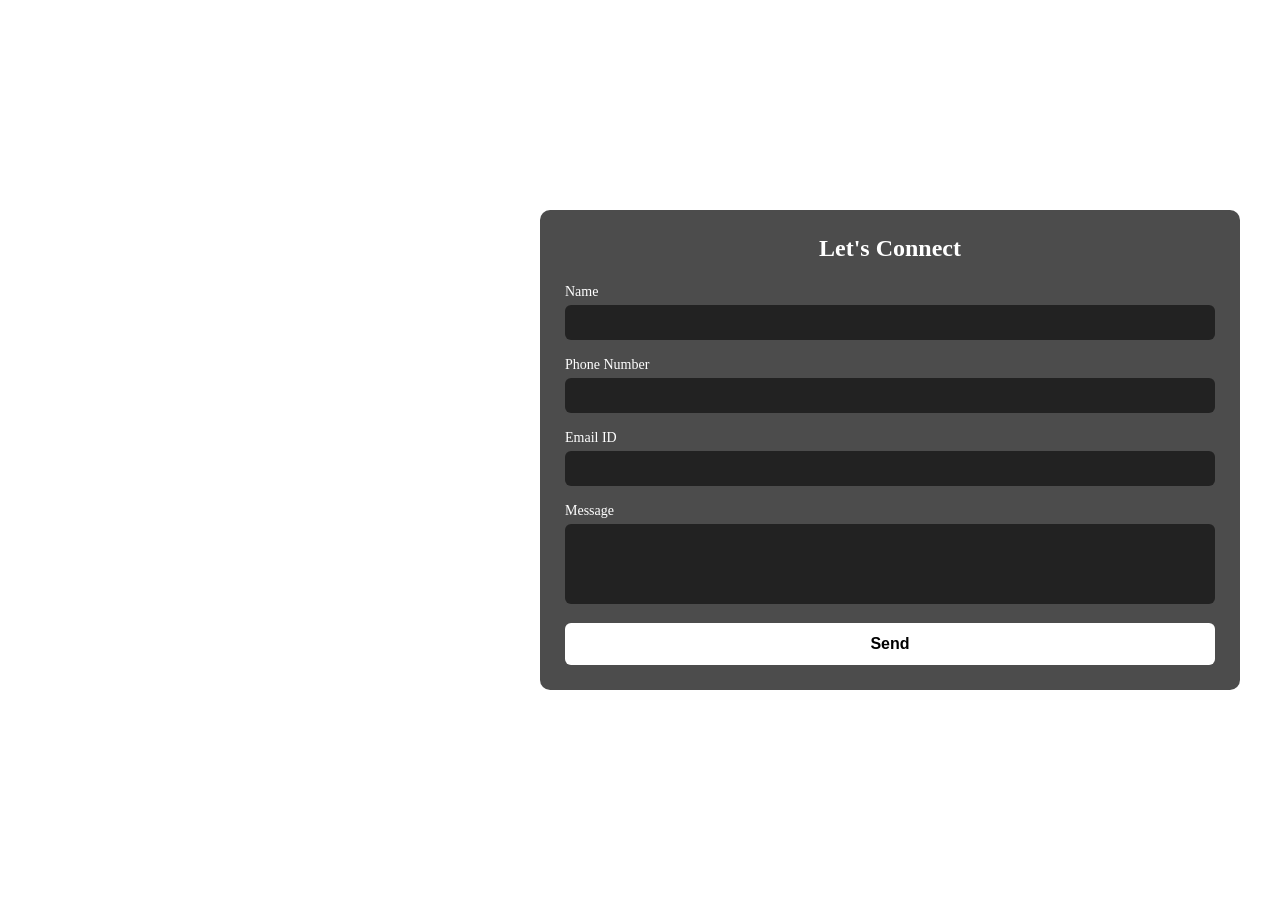
<file: portfolio/contact.html>
<!DOCTYPE html>
<html lang="en">
<head>
    <meta charset="UTF-8">
    <meta name="viewport" content="width=device-width, initial-scale=1.0">
    <title>Contact Us</title>

    <style>
        * {
            margin: 0;
            padding: 0;
            box-sizing: border-box;
        }

        /* Background Video */
        video {
            position: fixed;
            top: 0;
            left: 0;
            width: 100%;
            height: 100%;
            object-fit: cover;
            z-index: -1;
        }

        /* Contact Form Box */
        .contact-box {
            width: 700px;
            background: rgba(0, 0, 0, 0.7);
            padding: 25px;
            border-radius: 10px;
            position: absolute;
            right: 40px;
            top: 50%;
            transform: translateY(-50%);
            color: white;
        }

        .contact-box h2 {
            text-align: center;
            margin-bottom: 20px;
        }

        .input-group {
            margin-bottom: 15px;
        }

        .input-group label {
            font-size: 14px;
        }

        .input-group input,
        .input-group textarea {
            width: 100%;
            padding: 10px;
            margin-top: 5px;
            border-radius: 6px;
            border: none;
            outline: none;
            background: #222;
            color: white;
        }

        textarea {
            height: 80px;
            resize: none;
        }

        button {
            width: 100%;
            padding: 12px;
            background: white;
            color: black;
            border: none;
            border-radius: 6px;
            font-weight: bold;
            cursor: pointer;
            font-size: 16px;
        }

        button:hover {
            background: gray;
            color: white;
        }
    </style>
</head>
<body>

    <!-- Background Video -->
    <video autoplay loop muted playsinline>
        <source src="171360-845439617.mp4" type="video/mp4">
    </video>

    <!-- Contact Box -->
    <div class="contact-box">
        <h2>Let's Connect</h2>

        <div class="input-group">
            <label>Name</label>
            <input type="text" id="name">
        </div>

        <div class="input-group">
            <label>Phone Number</label>
            <input type="text" id="phone">
        </div>

        <div class="input-group">
            <label>Email ID</label>
            <input type="email" id="email">
        </div>

        <div class="input-group">
            <label>Message</label>
            <textarea id="message"></textarea>
        </div>

        <button onclick="sendMail()">Send</button>
    </div>

    <script>
function sendMail() {
    let name = document.getElementById("name").value;
    let phone = document.getElementById("phone").value;
    let email = document.getElementById("email").value;
    let message = document.getElementById("message").value;

    if (name === "" || phone === "" || email === "" || message === "") {
        alert("Please fill all fields!");
        return;
    }

    let gmailLink =
        "https://mail.google.com/mail/?view=cm&fs=1" +
        "&to=" + encodeURIComponent("sathasivanbharathi@gmail.com") +
        "&su=" + encodeURIComponent("New Contact Form Message from " + name) +
        "&body=" +
        encodeURIComponent(
            "Name: " + name +
            "\nPhone: " + phone +
            "\nEmail: " + email +
            "\nMessage:\n" + message
        );

    window.open(gmailLink, "_blank");
}
</script>


</body>
</html>
</file>
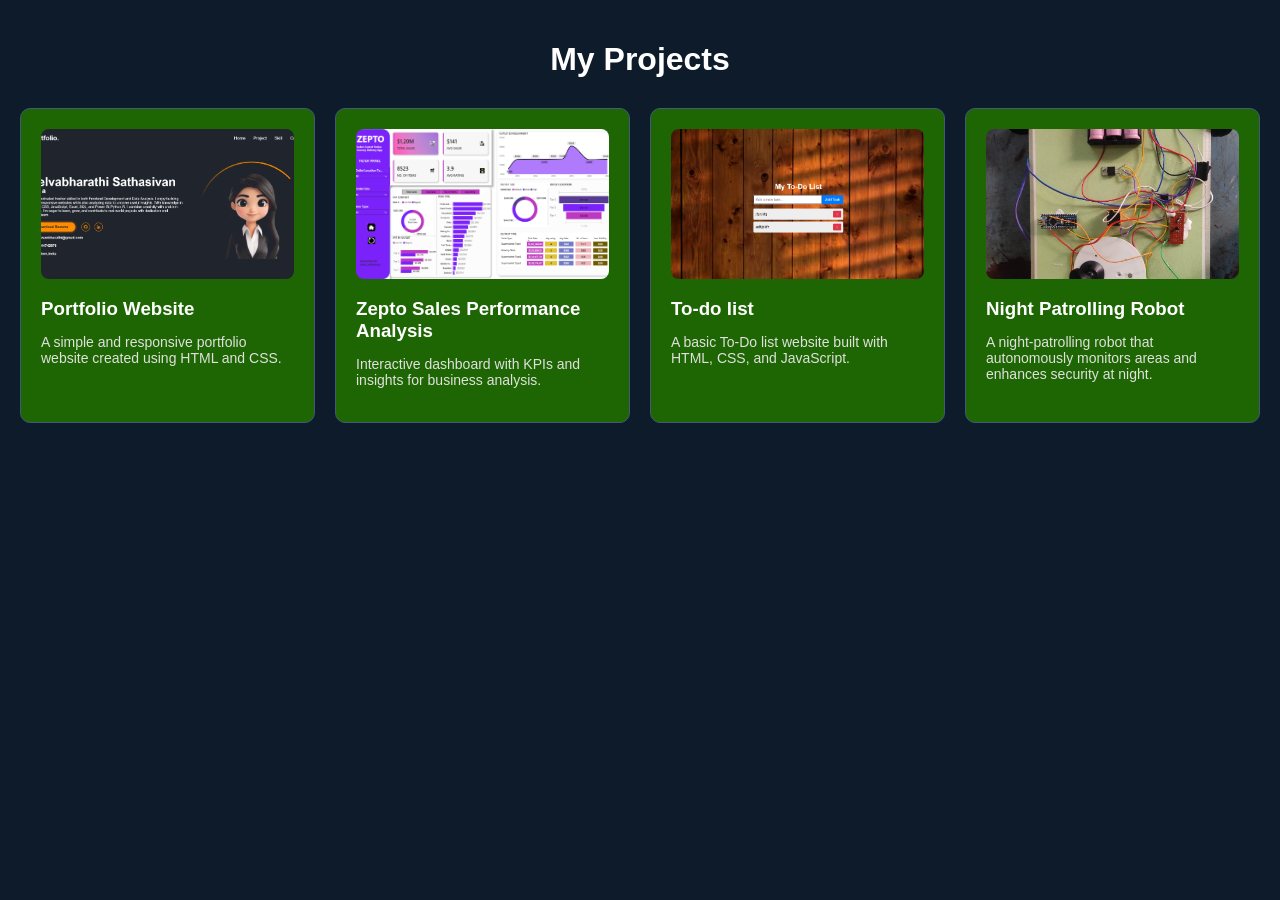
<file: portfolio/project.html>
<!DOCTYPE html>
<html lang="en">
<head>
<meta charset="UTF-8">
<meta name="viewport" content="width=device-width, initial-scale=1.0">
<title>My Projects</title>

<style>
    body{
        margin:0;
        font-family: Arial;
        background:#0d1b2a;
        color:white;
        padding:20px;
    }
    h1{
        text-align:center;
        margin-bottom:30px;
    }
     /* Background Video */
        video {
            position: fixed;
            top: 0;
            left: 0;
            width: 100%;
            height: 100%;
            object-fit: cover;
            z-index: -1;
        }
    .projects{
        display:grid;
        grid-template-columns:repeat(auto-fill, minmax(250px, 1fr));
        gap:20px;
    }
    .card{
        background:#1e6604;
        padding:20px;
        border-radius:10px;
        border:1px solid #415a77;
    }
    .card img{
        width:100%;
        height:150px;
        border-radius:8px;
        object-fit:cover;
        margin-bottom:15px;
    }
    .card h3{
        margin:0 0 10px 0;
    }
    .card p{
        font-size:14px;
        color:#e0e1dd;
    }
</style>
</head>

<body>
    <!-- Background Video -->
    <video autoplay loop muted playsinline>
        <source src="project background.mp4" type="video/mp4">
    </video>

<h1>My Projects</h1>

<div class="projects">

    <!-- Project 1 -->
    <div class="card">
        <img src="main pic.png" alt="Project Image">
        <h3>Portfolio Website</h3>
        <p>A simple and responsive portfolio website created using HTML and CSS.</p>
    </div>

    <!-- Project 2 -->
    <div class="card">
        <img src="Dashboard visualization.png" alt="Project Image">
        <h3>Zepto Sales Performance Analysis</h3>
        <p>Interactive dashboard with KPIs and insights for business analysis.</p>
    </div>

    <!-- Project 3 -->
    <div class="card">
        <img src="Screenshot 2025-11-20 181201.png" alt="Project Image">
        <h3>To-do list</h3>
        <p>A basic To-Do list website built with HTML, CSS, and JavaScript.</p>
    </div>

     <!-- Project 4 -->
    <div class="card">
        <img src="night patrolling robot.jpg" alt="Project Image">
        <h3>Night Patrolling Robot</h3>
        <p>A night-patrolling robot that autonomously monitors areas and enhances security at night.</p>
    </div>

</div>

</body>
</html>
</file>
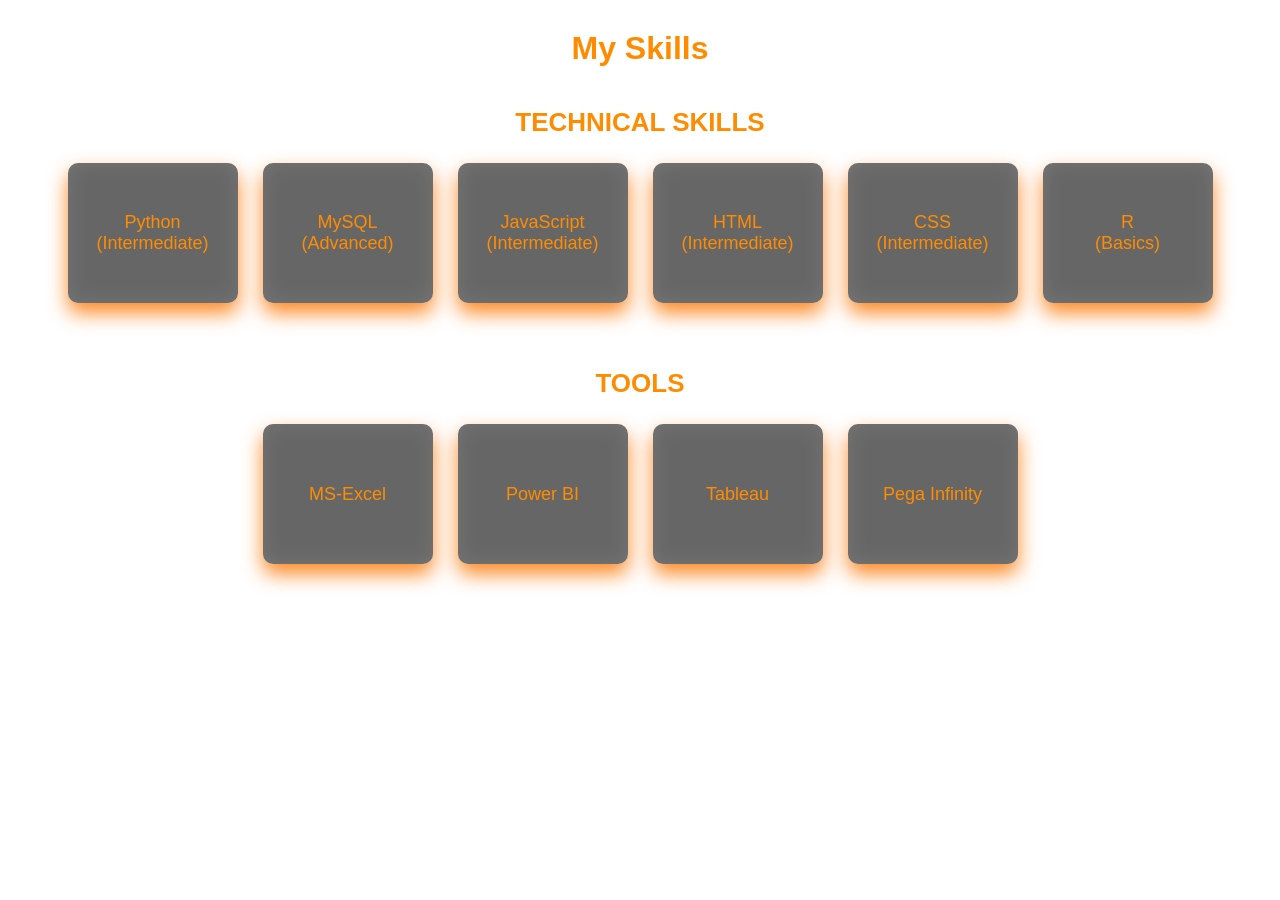
<file: portfolio/skill.html>
<!DOCTYPE html>
<html lang="en">
<head>
    <meta charset="UTF-8">
    <meta name="viewport" content="width=device-width, initial-scale=1.0">
    <title>Skills Section</title>

    <style>
        * {
            margin: 0;
            padding: 0;
            box-sizing: border-box;
        }

        /* Background Video */
        video {
            position: fixed;
            top: 0;
            left: 0;
            width: 100%;
            height: 100%;
            object-fit: cover;
            z-index: -1;
        }

        body {
            font-family: Arial, sans-serif;
            color: #ff8c00;
            padding-bottom: 50px;
        }

        /* Main Heading */
        h1 {
            text-align: center;
            margin-top: 30px;
            margin-bottom: 10px;
            font-size: 32px;
            font-weight: bold;
        }

        /* Section Title */
        .title {
            text-align: center;
            font-size: 26px;
            margin-top: 40px;
            font-weight: bold;
            text-transform: uppercase;
        }

        /* Row Container */
        .skills-row {
            width: 100%;
            display: flex;
            flex-wrap: wrap;
            justify-content: center;
            padding: 25px 0;
            gap: 25px;
        }

        /* 3D Skill Box */
        .skill-box {
            background: rgba(0, 0, 0, 0.6);
            width: 170px;
            height: 140px;
            color: #ff8c00;
            border-radius: 10px;
            box-shadow: 
                0 10px 20px rgba(251, 121, 7, 0.878),
                inset 0 0 20px rgba(255,255,255,0.1);
            display: flex;
            justify-content: center;
            align-items: center;
            font-size: 18px;
            text-align: center;
            padding: 10px;
            transform-style: preserve-3d;
            transition: 0.4s ease;
        }

        .skill-box:hover {
            transform: rotateX(15deg) rotateY(-15deg) scale(1.1);
            box-shadow: 
                0 20px 40px rgba(0,0,0,0.8),
                inset 0 0 25px rgba(255,255,255,0.15);
        }
    </style>
</head>
<body>

    <!-- Background Video -->
    <video autoplay loop muted playsinline>
        <source src="46956-449623714.mp4" type="video/mp4">
    </video>

    <!-- MAIN HEADING -->
    <h1>My Skills</h1>

    <!-- TECHNICAL SKILLS -->
    <div class="title">Technical Skills</div>
    <div class="skills-row">
        <div class="skill-box">Python
            <br>
            (Intermediate)
        </div>
        <div class="skill-box">MySQL
            <br>
            (Advanced)
        </div>
        <div class="skill-box">JavaScript
            <br>
            (Intermediate)
        </div>
        <div class="skill-box">HTML
            <br>
            (Intermediate)
        </div>
        <div class="skill-box">CSS
            <br>
            (Intermediate)
        </div>
        <div class="skill-box">R
            <br>
            (Basics)
        </div>
    </div>

    <!-- TOOLS -->
    <div class="title">Tools</div>
    <div class="skills-row">
        <div class="skill-box">MS-Excel</div>
        <div class="skill-box">Power BI</div>
        <div class="skill-box">Tableau</div>
        <div class="skill-box">Pega Infinity</div>
    </div>

  

</body>
</html>
</file>
